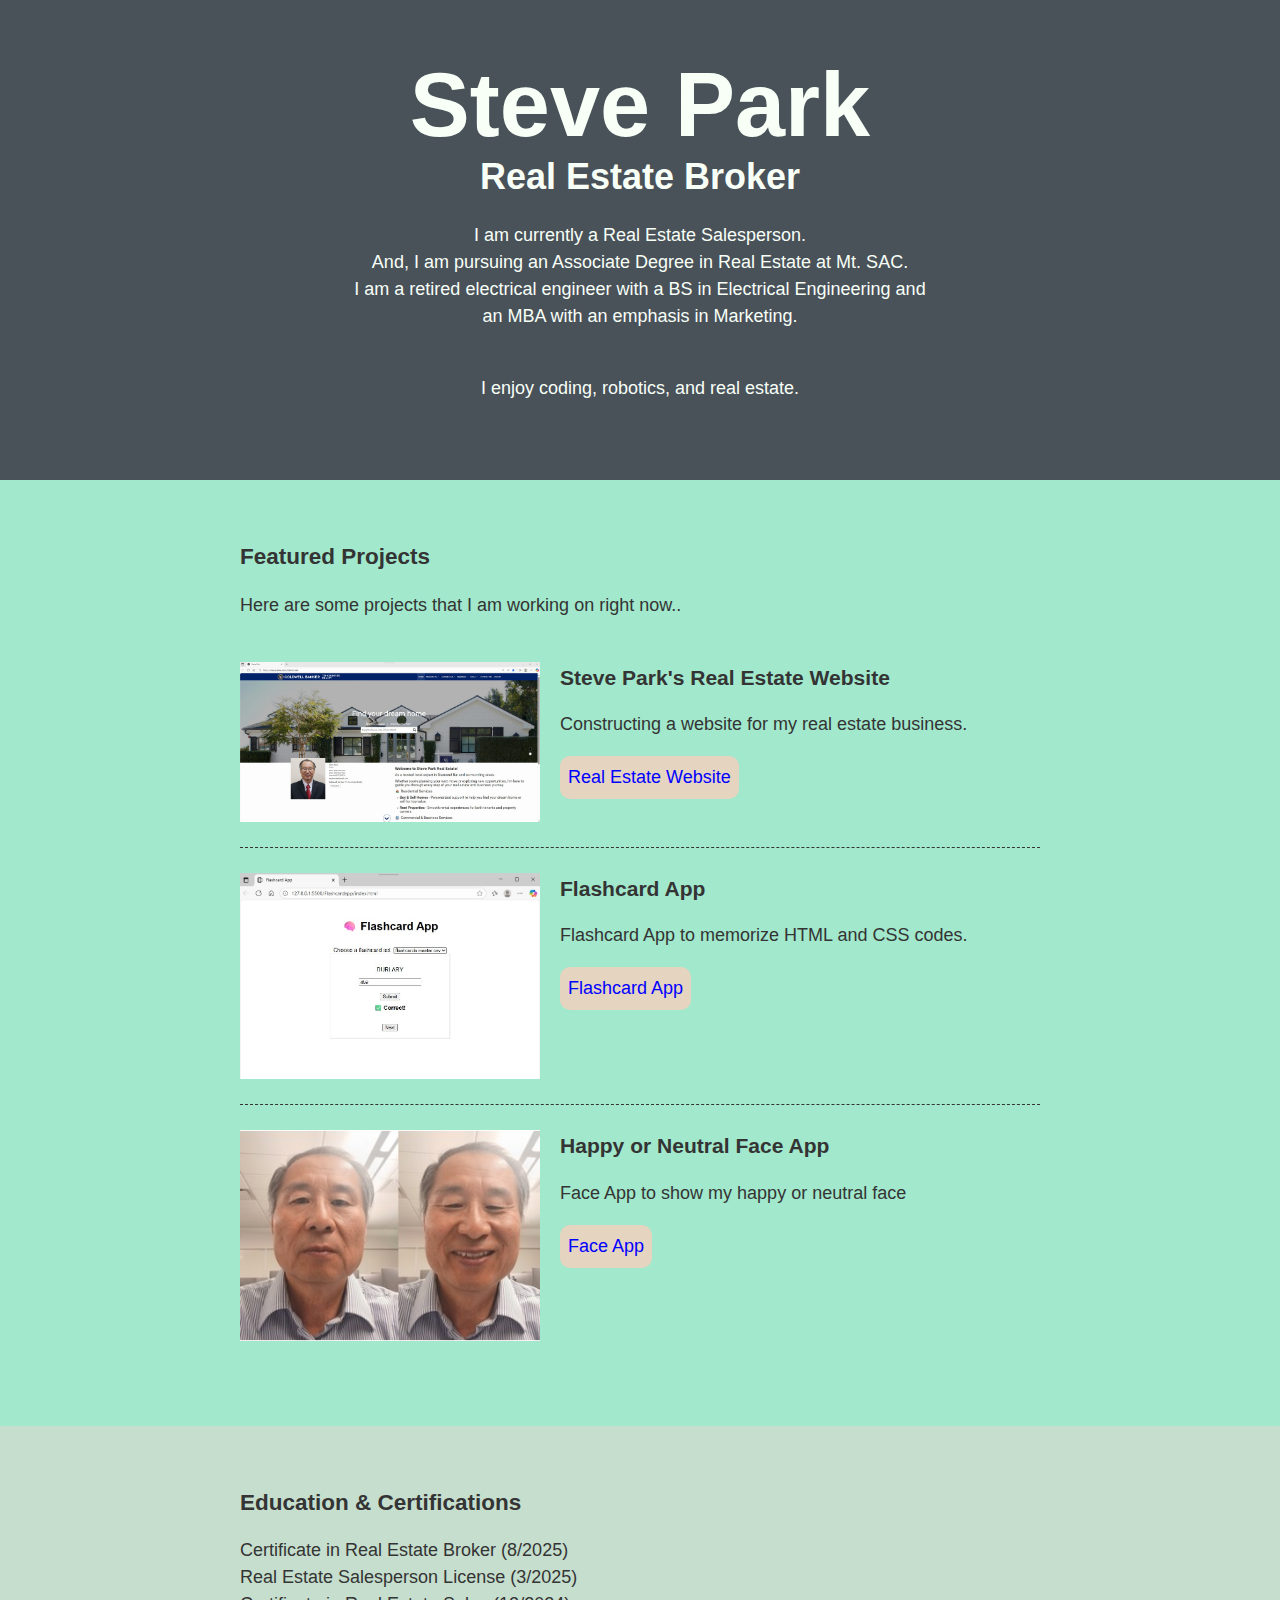
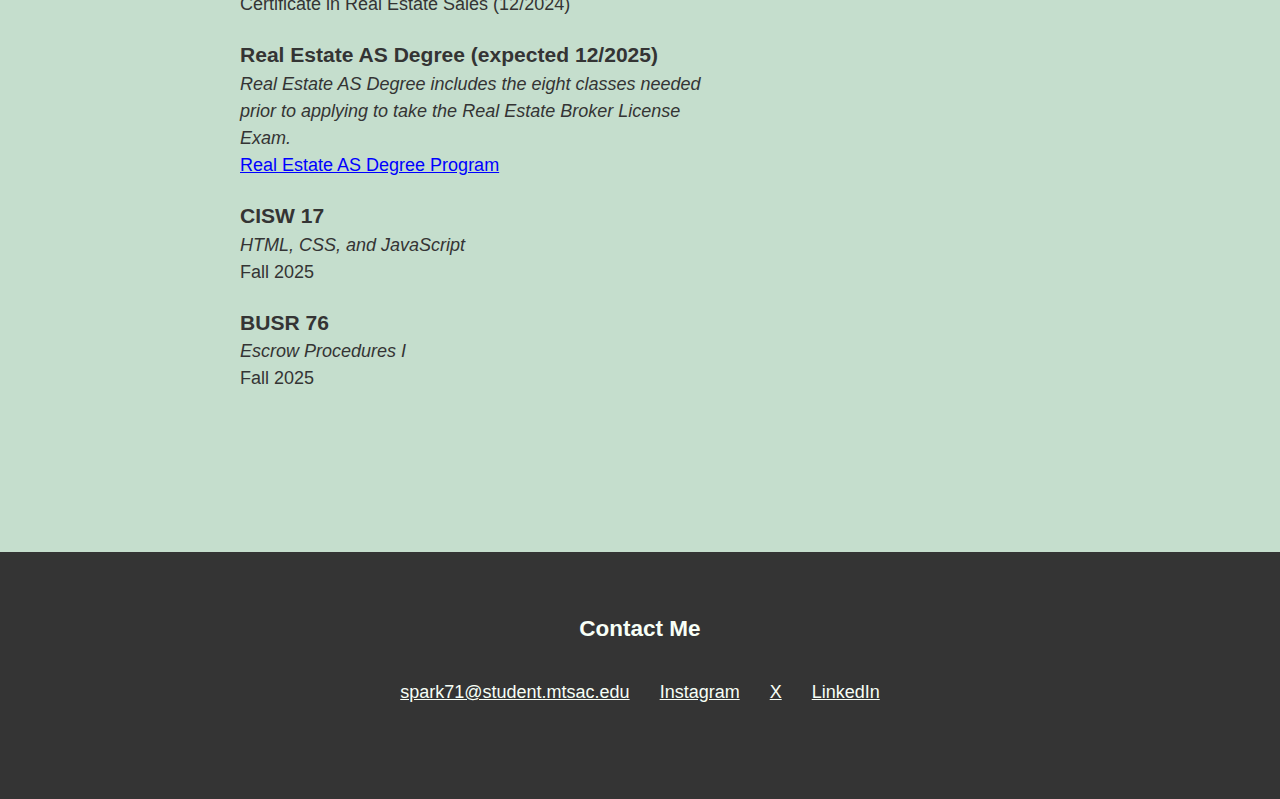
<file: index.html>
<!DOCTYPE html>
<html lang="en">

    <head>
        <meta charset="UTF-8">
        <meta name="viewport" content="width=device-width, initial-scale=1.0">
        <title>Steve Park Portfolio</title>
        <!-- Add your own choice of Google Web Fonts -->
        <link href="https://fonts.googleapis.com/css2?family=Roboto&display=swap" rel="stylesheet">
        <!-- External CSS -->
        <link rel="stylesheet" href="styles.css">

        <!-- 
        Steve Park
        Midterm: Steve Park Portfolio
        Date completed: 10-17-2025
        -->

    </head>

    <body>
        <main>
            <!-- ***************  ABOUT / PROFILE  **************** -->
            <header>
                <div class="content-wrap">
                    <h1>Steve Park</h1>
                    <h2>Real Estate Broker</h2>

                    <p>I am currently a Real Estate Salesperson. <br>
                        And, I am pursuing an Associate Degree in Real Estate at Mt. SAC. <br> 
                        I am a retired electrical engineer with a BS in Electrical Engineering and <br>
                        an MBA with an emphasis in Marketing. <br> <br>
                    </p>
                    <!-- e.g. I love building websites, and learning to code! -->
                    <p>I enjoy coding, robotics, and real estate.
                    </p>
                    <!-- e.g. I spent my weekends in the mountains hiking with my friends. -->
                </div>
            </header>

            <!-- ************ PROJECTS / PORTFOLIO  ************** -->
            <!-- This section will contain some projects you are working on in school, or out of school
            You can put your clubs or other affiliations here -->

            <section class="projects">
                <div class="content-wrap divider">
                    <h2>Featured Projects</h2>
                    <p>Here are some projects that I am working on right now.</a>.</p>

                    <!-- Project 1 -->
                    <section class="project-item">
                        <!-- Add an image to feature your project -->
                        <img src="MyREWebsite.jpg" alt="Steve's Real Estate Website">
                        <h3>Steve Park's Real Estate Website</h3>
                        <p>Constructing a website for my real estate business.</p>
                        <a class="btn" href="https://steveparkre.sites.cbmoxi.com/" target="_blank">Real Estate Website</a>
            
                    </section>

                    <!-- Project 2 -->
                    <section class="project-item">
                        <!-- Add an image to feature your project -->
                        <img src="Flashcard App.jpg" alt="Flashcard App">
                        <h3>Flashcard App</h3>
                        <p>Flashcard App to memorize HTML and CSS codes.</p>
                        <a class="btn" href="index-flashcards.html" target="_blank">Flashcard App</a>
                                
                    </section>

                    <!-- Project 3 -->
                    <section class="project-item">
                        <!-- Add an image to feature your project -->
                        <img src="happy or neutral face.jpg" alt="Happy or Neutral Face">
                        <h3>Happy or Neutral Face App</h3>
                        <p>Face App to show my happy or neutral face</p>
                        <a class="btn" href="happy-or-neutral.html" target="_blank">Face App</a>
                  
                    </section>
                </div>
            </section>

            <!-- *************  EDUCATION & CERTIFICATIONS *********** -->

            <!-- Here is where you will list your classes and the degree you are pursuing -->
            <section class="education">
                <div class="content-wrap item-details">
                    <h2>Education & Certifications</h2>
                    <!-- If you are working on the certificate, add this here, or put in your own program information -->
                    <section>
                        <p>
                            Certificate in Real Estate Broker (8/2025) <br>
                            Real Estate Salesperson License (3/2025) <br>
                            Certificate in Real Estate Sales (12/2024) <br>                  
                        </p>                        
                        <h3>Real Estate AS Degree (expected 12/2025)</h3>
                        <p>Real Estate AS Degree includes the eight classes needed prior to applying to take the Real Estate Broker License Exam. <br>
                           
                        </p>
                        <!-- https://catalog.mtsac.edu/programs/programsaz/real-estate/real-estate-degree/ -->
                        <a class="btn"
                            href="https://catalog.mtsac.edu/programs/programsaz/real-estate/real-estate-degree/"
                            target="_blank">Real Estate AS Degree Program</a>
                        
                    </section>

                    <!-- List your classes here -->
                    <section>
                        <h3>CISW 17</h3>
                        <p>HTML, CSS, and JavaScript</p>
                        <p>Fall 2025</p>
        
                    </section>

                    <section>
                        <h3>BUSR 76</h3>
                        <p> Escrow Procedures I</p>
                        <p>Fall 2025</p>
                        
                    </section>
                </div>
            </section>

            <!-- ************  CONTACT INFO / SOCIAL MEDIA  ************ -->
            <footer>
                <div class="content-wrap">
                    <h2>Contact Me</h2>

                    <!-- Social media and contact links. Add or remove any networks. -->
                    <ul class="contact-list">
                        <li><a href="mailto:spark71@student.mtsac.edu">spark71@student.mtsac.edu</a></li>
                        <li><a href="https://www.instagram.com/" target="_blank">Instagram</a></li>
                        <li><a href="https://x.com/" target="_blank">X</a></li>
                        <li><a href="https://www.linkedin.com/" target="_blank">LinkedIn</a></li>
                        
                    </ul>
                </div>
            </footer>
        </main>
    </body>

</html>
</file>
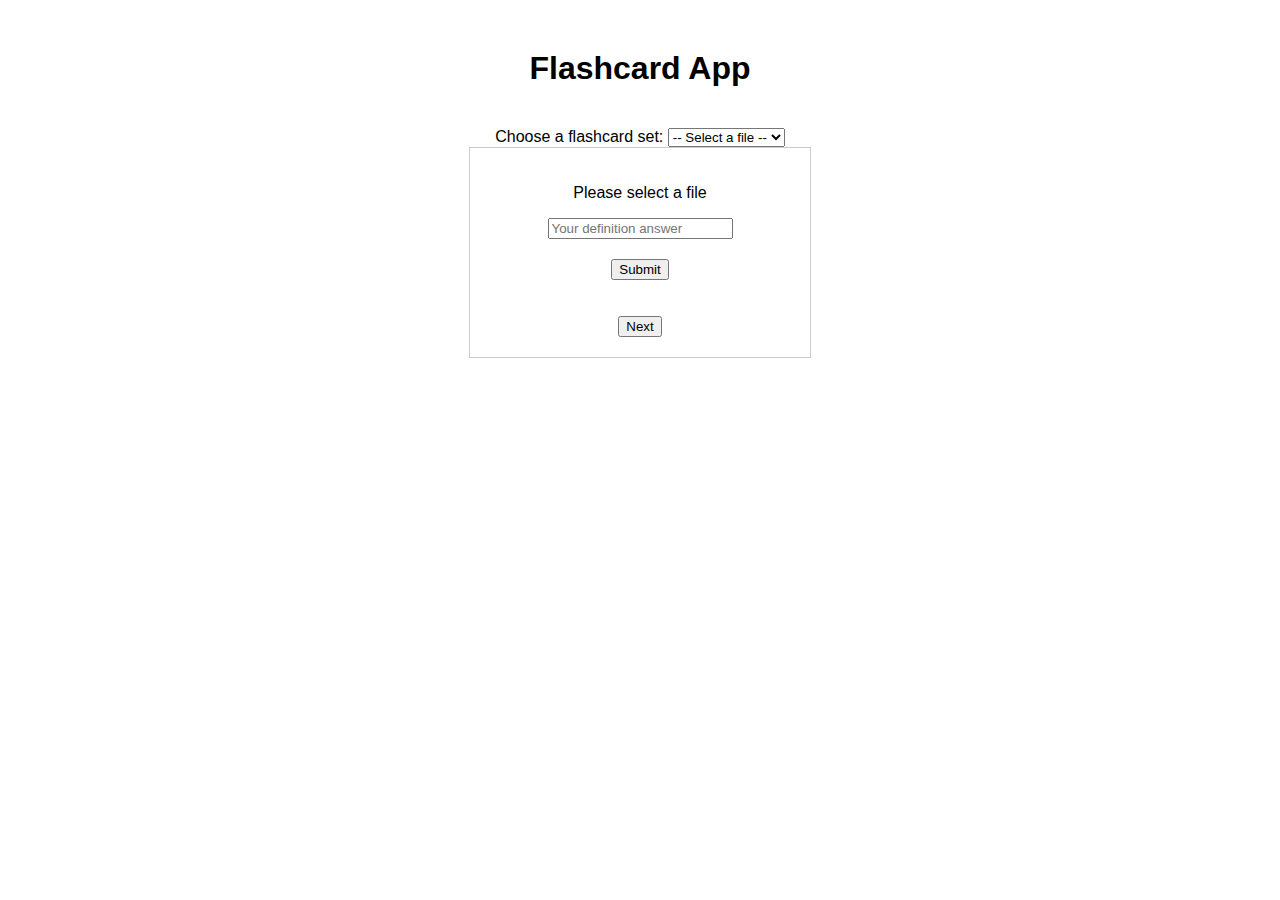
<file: index-flashcards.html>
<!DOCTYPE html>
<html>
<head>
  <title>Flashcard App</title>
  <style>
    body { font-family: Arial; text-align: center; margin-top: 50px; }
    #card { border: 1px solid #ccc; padding: 20px; width: 300px; margin: auto; }
    button, select { margin-top: 20px; }
    #feedback { font-weight: bold; margin-top: 10px; }
  </style>
</head>
<body>
  <h1>Flashcard App</h1>

  <label for="fileSelect">Choose a flashcard set:</label>
  <select id="fileSelect" onchange="loadSelectedFile()">
    <option value="">-- Select a file --</option>
    <option value="html.csv">html.csv</option>
    <option value="css.csv">css.csv</option>

  </select>

  <div id="card">
    <p id="question">Please select a file</p>
    <input type="text" id="answerInput" placeholder="Your definition answer">
    <br>
    <button onclick="checkAnswer()">Submit</button>
    <p id="feedback"></p>
    <button onclick="nextCard()">Next</button>
  </div>

  <script>
    let flashcards = [];
    let currentIndex = 0;

    function loadSelectedFile() {
      const selectedFile = document.getElementById('fileSelect').value;
      if (!selectedFile) return;

      fetch(selectedFile)
        .then(response => response.text())
        .then(data => {
          const lines = data.trim().split('\n').slice(1); // skip header
          flashcards = lines.map(line => {
            const [question, answer] = line.split(',');
            return { question: question.trim(), answer: answer.trim() };
          });
          currentIndex = 0;
          nextCard();
        })
        .catch(error => {
          document.getElementById('question').textContent = '⚠️ Error loading file';
          console.error('Error:', error);
        });
    }

    function nextCard() {
      if (flashcards.length === 0) return;
      document.getElementById('feedback').textContent = '';
      const card = flashcards[currentIndex];
      document.getElementById('question').textContent = card.question;
      document.getElementById('answerInput').value = '';
      currentIndex = (currentIndex + 1) % flashcards.length;
    }

    function checkAnswer() {
      if (flashcards.length === 0) return;
      const userAnswer = document.getElementById('answerInput').value.trim().toLowerCase();
      const correctAnswer = flashcards[(currentIndex - 1 + flashcards.length) % flashcards.length].answer.trim().toLowerCase();
      const feedback = document.getElementById('feedback');
      feedback.textContent = userAnswer === correctAnswer ? '✅ Correct!' : `❌ Incorrect. Answer: ${correctAnswer}`;
    }
  </script>
</body>
</html>
</file>
<file: styles.css>
/*
COLOR PALETTE
Choose a color palette and paste the hex codes here to use below
https://coolors.co/fac9b8-e5d4c0-c5decd-a1e8cc-495159

#343434 Dark color for fonts on a light background
#F7FFF7 light color for fonts on a dark background
Add the rest here and use them to create your variables.
#FAC9B8 - pale dogwood
#E5D4C0 - almond
#C5DECD - honeydew
#A1E8CC - aquamarine
#495159 - outer space
*/

/* Global styles
------------------------------------*/

:root {
  /* We will use variables for the colors
     Set your variables and update the css below. */
  --primary-dark-color: #343434;
  --primary-light-color: #F7FFF7;
  --header-background: #495159; /* outer space */
  --education-background: #C5DECD; /* honeydew */
  --project-background: #A1E8CC; /* aquamarine */
  --project-button-hover: #FAC9B8; /* pale dogwood */
  --project-button: #E5D4C0; /* almond */
  
}
html {
  box-sizing: border-box;
}
*,
*:before,
*:after {
  box-sizing: inherit;
}

body {
  color: var(--primary-dark-color);
  margin: 0;
  padding: 0;
  font-family: Arial, Helvetica, sans-serif;
  font-size: 18px;
  line-height: 1.5;
}
img {
  width: 300px;
}
a {
  color: blue;
}
a:hover {
  text-decoration: none;
}
h1 {
  font-size: 5em;
  line-height: 1;
}
h2 {
  font-size: 1.25em;
}
header h2 {
  font-size: 2em;
}
h1,
h2 {
  font-weight: 700;
  margin: 0;
}
.content-wrap {
  max-width: 800px;
  width: 85%;
  margin: 0 auto;
  padding: 60px 0;
}
h3 {
  margin-bottom: 0;
}
.item-details h3 + p {
  font-style: italic;
}
.item-details h3 ~ p {
  margin: 0;
}
.divider > section {
  border-bottom: 1px dashed var(--primary-dark-color);
  padding: 25px 0;
}
.divider > section:last-of-type {
  border-bottom: none;
}

/* Profile
  ------------------------------------*/
header {
  background: var(--header-background);
  color: var(--primary-light-color); 
  
}

/* Projects
  ------------------------------------*/
.projects {
  background: var(--project-background);
}
.projects a {
  color: black; /* where is this used? */
}

.projects .btn {
  color: blue;
  background: var(--project-button);
  text-decoration: none;
  padding: 8px;
  border-radius: 10px;
  display: inline-block;
}
.projects .btn:hover {
  background: var(--project-button-hover);
}
.project-item {
  overflow: hidden;
}
.project-item h3 {
  margin-top: 0;
}

/* Education & certifications
  ------------------------------------*/
.education {
  background-color: var(--education-background);
  background-position: top right;
  padding-bottom: 100px;
}
.education p {
  width: 60%;
}

/* Contact Info
  ------------------------------------*/
footer {
  background: var(--primary-dark-color);
  color: var(--primary-light-color);
}
.contact-list {
  list-style-type: none;
  padding: 0;
}
.contact-list a {
  padding: 15px;
  display: inline-block;
  color: var(--primary-light-color);
}

/* Responsive
------------------------------------*/
@media screen and (min-width: 750px) {
  header,
  footer {
    text-align: center;
  }
  .project-item img {
    float: left;
    margin-right: 20px;
  }

  .job-item {
    display: grid;
    grid-template-columns: 1fr 2fr;
    column-gap: 20px;
  }
  .contact-list {
    display: flex;
    justify-content: center;
  }
}

@media screen and (max-width: 749px) {
  h1 {
    font-size: 2em;
    line-height: 0.9;
    margin-bottom: 20px;
  }
  h2 {
    font-size: 1.2em;
    line-height: 1;
  }
  .contact-list a {
    padding: 5px;
  }
  img {
    width: 200px;
  }
}
</file>
